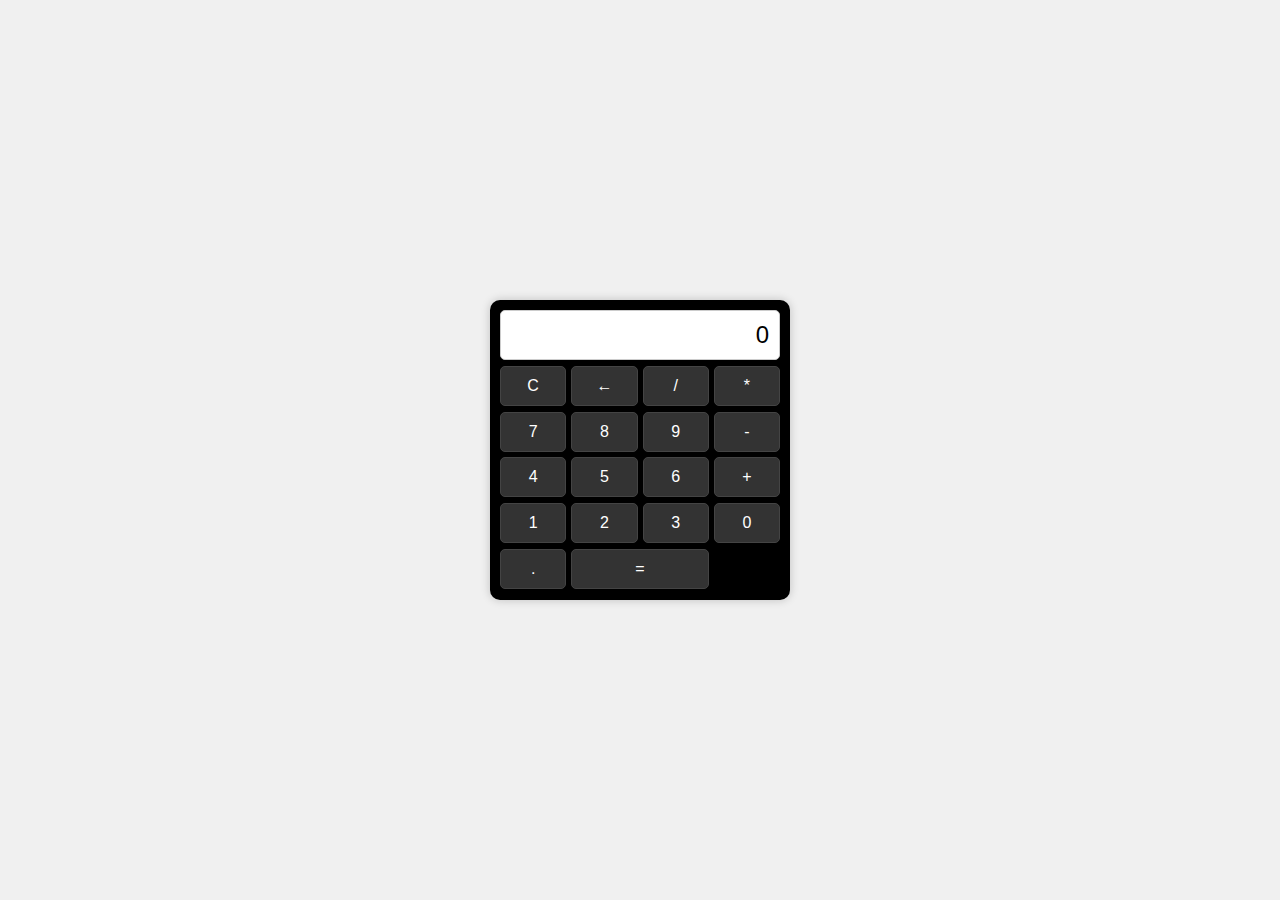
<file: task1/index.html>
<!DOCTYPE html>
<html lang="en">
<head>
    <meta charset="UTF-8" />
    <meta name="viewport" content="width=device-width, initial-scale=1.0" />
    <link rel="stylesheet" href="styles.css" />
    <title>Basic Calculator</title>
</head>
<body>
    <div class="calculator">
        <div class="display" id="display">0</div>
        <button class="btn" id="clear">C</button>
        <button class="btn" id="backspace">←</button>
        <button class="btn" id="divide">/</button>
        <button class="btn" id="multiply">*</button>
        <button class="btn" id="7">7</button>
        <button class="btn" id="8">8</button>
        <button class="btn" id="9">9</button>
        <button class="btn" id="subtract">-</button>
        <button class="btn" id="4">4</button>
        <button class="btn" id="5">5</button>
        <button class="btn" id="6">6</button>
        <button class="btn" id="add">+</button>
        <button class="btn" id="1">1</button>
        <button class="btn" id="2">2</button>
        <button class="btn" id="3">3</button>
        <button class="btn" id="0">0</button>
        <button class="btn" id="decimal">.</button>
        <button class="btn equals" id="equals">=</button>
    </div>
    <script src="script.js"></script>
</body>
</html>
</file>
<file: task1/styles.css>
* {
    box-sizing: border-box;
    margin: 0;
    padding: 0;
    font-family: Arial, sans-serif;
}

body {
    display: flex;
    justify-content: center;
    align-items: center;
    height: 100vh;
    margin: 0;
    background-color: #f0f0f0;
}

.calculator {
    display: grid;
    grid-template-columns: repeat(4, 1fr); /* Four equal columns */
    grid-gap: 5px; /* Smaller space between buttons */
    width: 300px; /* Set width for the calculator */
    height: 300px; /* Set height for the calculator */
    padding: 10px; /* Padding around the calculator */
    background-color: #000; /* Black background for the calculator */
    border-radius: 10px;
    box-shadow: 0 0 10px rgba(0, 0, 0, 0.2);
}

.display {
    grid-column: 1 / -1; /* Span all columns */
    text-align: right;
    padding: 10px; /* Increased padding for better visibility */
    font-size: 24px; /* Increased font size for visibility */
    background-color: #fff; /* White background for the display */
    border: 1px solid #ccc;
    border-radius: 5px;
    height: 50px; /* Set a slightly larger height for the display */
}

.btn {
    padding: 0; /* Remove padding for equal sizing */
    font-size: 16px; /* Smaller font size */
    text-align: center;
    background-color: #333; /* Light black background for buttons */
    color: #fff; /* White text for buttons */
    border: 1px solid #444; /* Slightly lighter border */
    border-radius: 5px;
    cursor: pointer;
    height: 40px; /* Set a smaller height for buttons */
    transition: background-color 0.3s;
}

.btn:hover {
    background-color: #555; /* Darker shade on hover */
}

.equals {
    grid-column: span 2; /* Make the equals button span two columns */
}
</file>
